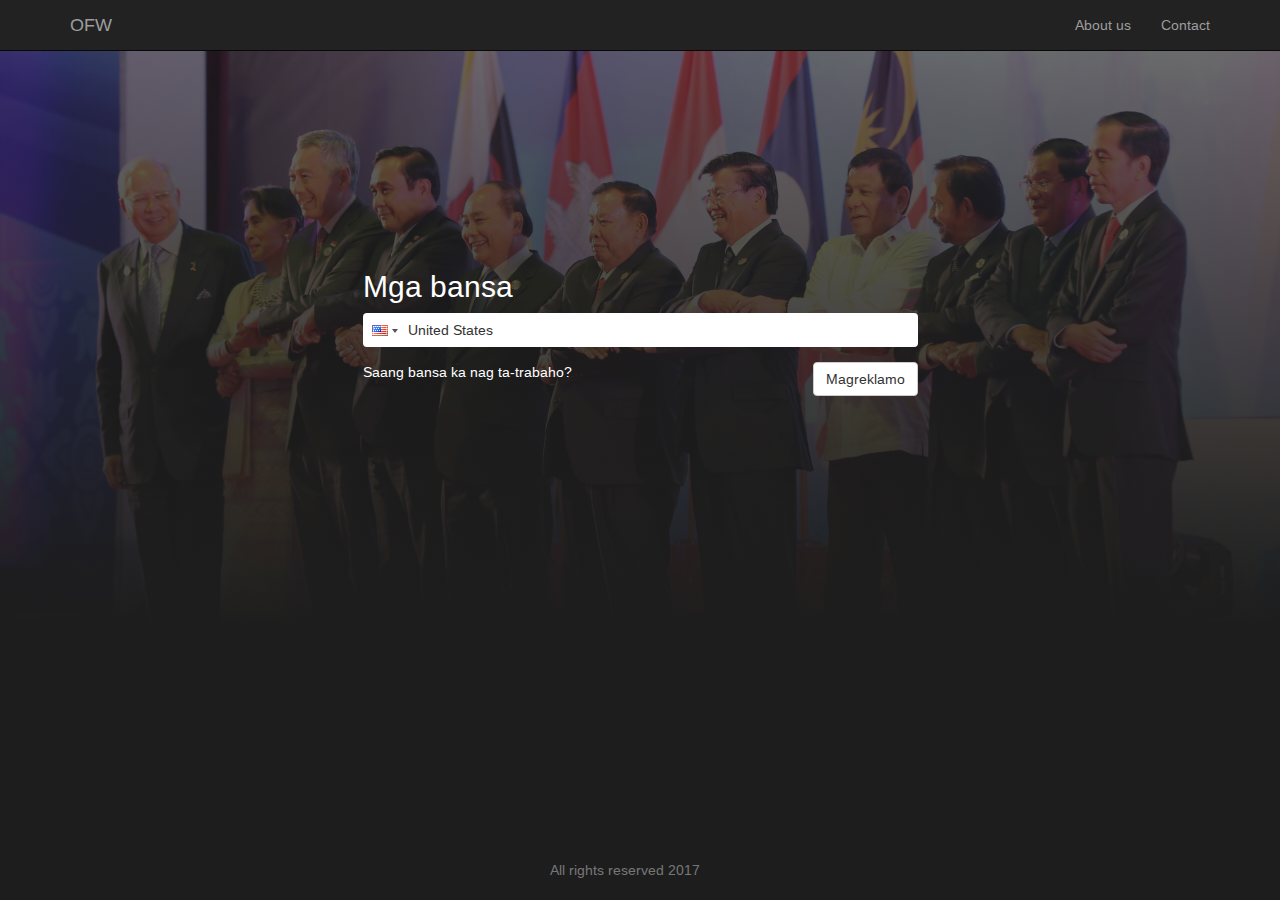
<file: ofw/index.htm>
<!DOCTYPE html>
<html lang="en">
<head>
<meta charset="utf-8">
<meta http-equiv="X-UA-Compatible" content="IE=edge">
<meta name="viewport" content="width=device-width, initial-scale=1">
<title>OFW Complaints</title>
<link rel="stylesheet" href="https://maxcdn.bootstrapcdn.com/bootstrap/3.3.7/css/bootstrap.min.css">
<link rel="stylesheet" href="https://maxcdn.bootstrapcdn.com/font-awesome/4.7.0/css/font-awesome.min.css">
<link href="https://fonts.googleapis.com/css?family=Arimo:400,400i,700,700i" rel="stylesheet">
<link rel="stylesheet" href="assets/plugins/country-select/build/css/countrySelect.min.css">
<link rel="stylesheet" href="assets/css/main.css">
<!--[if lt IE 9]>
<script src="https://oss.maxcdn.com/html5shiv/3.7.3/html5shiv.min.js"></script>
<script src="https://oss.maxcdn.com/respond/1.4.2/respond.min.js"></script>
<![endif]-->
</head>
<body>

<!-- Fixed navbar -->
<nav class="navbar navbar-inverse navbar-fixed-top">
<div class="container">
    <div class="navbar-header">
        <button type="button" class="navbar-toggle collapsed" data-toggle="collapse" data-target="#navbar" aria-expanded="false" aria-controls="navbar">
        <span class="sr-only">Toggle navigation</span>
        <span class="icon-bar"></span>
        <span class="icon-bar"></span>
        <span class="icon-bar"></span>
        </button>
        <a class="navbar-brand" href="#">OFW</a>
    </div>
    <div id="navbar" class="navbar-collapse collapse">
        <ul class="nav navbar-nav">
        </ul>
        <ul class="nav navbar-nav navbar-right">
            <li><a href="#">About us</a></li>
            <li><a href="#">Contact</a></li>
        </ul>
    </div><!--/.nav-collapse -->
</div>
</nav>

<div class="container" id="wrapper">
    <div class="row">
        <div class="col-md-offset-3 col-md-6 countries-search">
            <h2>Mga bansa</h2>
            <div class="form-group">
                <input type="text" id="country" class="form-control" autofocus="autofocus">
            </div>
        </div>
        <div class="col-md-offset-3 col-md-3">
            <p class="text-default extra-text">Saang bansa ka nag ta-trabaho?</p>
        </div>
        <div class="col-md-3">
            <button class="btn btn-default pull-right">Magreklamo</button>
        </div>
    </div>
</div>

<footer class="row">
    <div class="col-md-12">
        <div class="row">
            <div class="col-md-12">
                <p class="text-center text-muted">All rights reserved 2017</p>
            </div>
        </div>
    </div>
</footer>

<div id="background-image" style="background: url('assets/images/media-relations-asean-summit-laos-17.jpg') no-repeat center center; background-size: cover; -webkit-background-size: cover;-moz-background-size: cover; -o-background-size: cover;"></div>
<div id="background-overlay"></div>

<script src="https://ajax.googleapis.com/ajax/libs/jquery/3.2.1/jquery.min.js"></script>
<script src="https://maxcdn.bootstrapcdn.com/bootstrap/3.3.7/js/bootstrap.min.js"></script>
<script src="assets/plugins/country-select/build/js/countrySelect.min.js"></script>
<script>
    $("document").ready(function(){
        $("#country").countrySelect({
            preferredCountries: ['us', 'sa', 'ae', 'ca', 'my']
        });
    });
</script>
</body>
</html>
</file>
<file: ofw/assets/css/main.css>
body {
    font-family: 'Arimo', sans-serif;
    font-style: normal;
    font-weight: 400;
    font-size: 14px;

    color: #fff;
    margin-bottom: 60px;
    background-color: #1d1d1d;
}
.thin {
    font-weight: 100;
}

.regular {
    font-weight: 400;
}
.semibold {
    font-weight: 600;
}
#wrapper {
    position: absolute;
    left: 0;
    right: 0;
    z-index: 7;
    margin: 0 auto;
}
#background-image {
    position: absolute;
    left: 0;
    right: 0;
    z-index: 1;
    display: block;
    width: 100%;
}
#background-overlay {
    position: absolute;
    left: 0;
    right: 0;
    z-index: 6;
    width: 100%;
    background: -moz-linear-gradient(top,rgba(29,29,29,0.65) 0,rgba(29,29,29,1) 100%);
    background: -webkit-gradient(linear,left top,left bottom,color-stop(0%,rgba(29,29,29,0.5)),color-stop(100%,rgba(29,29,29,1)));
    background: -webkit-linear-gradient(top,rgba(29,29,29,0.65) 0,rgba(29,29,29,1) 100%);
    background: -o-linear-gradient(top,rgba(29,29,29,0.65) 0,rgba(29,29,29,1) 100%);
    background: -ms-linear-gradient(top,rgba(29,29,29,0.65) 0,rgba(29,29,29,1) 100%);
    background: linear-gradient(to bottom,rgba(29,29,29,0.65) 0,rgba(29,29,29,1) 100%);
    filter: progid:DXImageTransform.Microsoft.gradient(startColorstr='#801d1d1d',endColorstr='#1d1d1d',GradientType=0);
}
#country {
    color: #333;
}
.country-select {
    width: 100%;
}
.country-select .country-list,
.country-select.inside .flag-dropdown {
    color: #333;
    width: 100%;
}
.countries-search .form-control:focus {
    outline: none;
    box-shadow: none;
    border-color: transparent;
}
footer {
  position: absolute;
  bottom: 0;
  width: 100%;
  height: 40px;
  z-index: 10;
  margin: 0;
}
@media (min-width: 768px) {
    #wrapper {
        top: 250px;
    }
    #background-image {
        top: 50px;
        height: 580px;
    }
    #background-overlay {
        top: 50px;
        height: 580px;
    }
}
@media (max-width: 767px) {
    #wrapper {
        top: 250px;
    }
    #background-image,
    #background-overlay {
        top: 40px;
        height: 550px;
    }
}
</file>
<file: ofw/assets/plugins/country-select/build/css/countrySelect.min.css>
.country-select{position:relative;display:inline-block}.country-select *{-webkit-box-sizing:border-box;box-sizing:border-box}.country-select .flag{width:16px;height:11px;background:url(../../build/img/flags.png)}.country-select .hide{display:none}.country-select .v-hide{visibility:hidden}.country-select input{position:relative;z-index:0;margin-top:0!important;margin-bottom:0!important;padding-left:44px}.country-select input[disabled]+.flag-dropdown:hover{cursor:default}.country-select input[disabled]+.flag-dropdown:hover .selected-flag{background-color:transparent}.country-select .flag-dropdown{position:absolute;top:0;bottom:0}.country-select .flag-dropdown:hover{cursor:pointer}.country-select .flag-dropdown:hover .selected-flag{background-color:rgba(0,0,0,.05)}.country-select .selected-flag{z-index:1;position:relative;width:38px;height:100%;padding:0 0 0 8px}.country-select .selected-flag .flag{position:absolute;top:50%;margin-top:-5px}.country-select .selected-flag .arrow{position:relative;top:50%;margin-top:-2px;left:20px;width:0;height:0;border-left:3px solid transparent;border-right:3px solid transparent;border-top:4px solid #555}.country-select .selected-flag .arrow.up{border-top:none;border-bottom:4px solid #555}.country-select .country-list{list-style:none;position:absolute;z-index:2;padding:0;margin:0 0 0 -1px;-webkit-box-shadow:1px 1px 4px rgba(0,0,0,.2);box-shadow:1px 1px 4px rgba(0,0,0,.2);background-color:#fff;border:1px solid #ccc;width:430px;max-height:200px;overflow-y:scroll}.country-select .country-list .flag{display:inline-block;margin-right:6px}.country-select .country-list .divider{padding-bottom:5px;margin-bottom:5px;border-bottom:1px solid #ccc}.country-select .country-list .country{line-height:11px;padding:7px 10px}.country-select .country-list .country .dial-code{color:#999}.country-select .country-list .country.highlight{background-color:rgba(0,0,0,.05)}.country-select .country-list .country-name{margin-right:6px}.country-select.inside .flag-dropdown{padding:1px}.country-select.inside input[type=tel],.country-select.inside input[type=text]{padding-left:44px;margin-left:0}.country-select.outside input[type=tel],.country-select.outside input[type=text]{border:none;margin-left:38px}.country-select .zw{background-position:0 0}.country-select .zm{background-position:-16px 0}.country-select .za{background-position:0 -11px}.country-select .yt{background-position:-16px -11px}.country-select .ye{background-position:-32px 0}.country-select .ws{background-position:-32px -11px}.country-select .wf{background-position:0 -22px}.country-select .vu{background-position:-32px -22px}.country-select .vn{background-position:0 -33px}.country-select .vi{background-position:-16px -33px}.country-select .vg{background-position:-32px -33px}.country-select .ve{background-position:-48px 0}.country-select .vc{background-position:-48px -11px}.country-select .va{background-position:-48px -22px}.country-select .uz{background-position:-48px -33px}.country-select .uy{background-position:0 -44px}.country-select .um,.country-select .us{background-position:-16px -44px}.country-select .ug{background-position:-32px -44px}.country-select .ua{background-position:-48px -44px}.country-select .tz{background-position:-64px 0}.country-select .tw{background-position:-64px -11px}.country-select .tv{background-position:-64px -22px}.country-select .tt{background-position:-64px -33px}.country-select .tr{background-position:-64px -44px}.country-select .to{background-position:0 -55px}.country-select .tn{background-position:-16px -55px}.country-select .tm{background-position:-32px -55px}.country-select .tl{background-position:-48px -55px}.country-select .tk{background-position:-64px -55px}.country-select .tj{background-position:0 -66px}.country-select .th{background-position:-16px -66px}.country-select .tg{background-position:-32px -66px}.country-select .tf{background-position:-48px -66px}.country-select .td{background-position:-64px -66px}.country-select .tc{background-position:-80px 0}.country-select .sz{background-position:-80px -11px}.country-select .sy{background-position:-80px -22px}.country-select .sx{background-position:-80px -33px}.country-select .sv{background-position:-80px -44px}.country-select .st{background-position:-80px -55px}.country-select .ss{background-position:-80px -66px}.country-select .sr{background-position:0 -77px}.country-select .so{background-position:-16px -77px}.country-select .sn{background-position:-32px -77px}.country-select .sm{background-position:-48px -77px}.country-select .sl{background-position:-64px -77px}.country-select .sk{background-position:-80px -77px}.country-select .si{background-position:-96px 0}.country-select .sh{background-position:-96px -11px}.country-select .sg{background-position:-96px -22px}.country-select .se{background-position:-96px -33px}.country-select .sd{background-position:-96px -44px}.country-select .sc{background-position:-96px -66px}.country-select .sb{background-position:-96px -77px}.country-select .sa{background-position:0 -88px}.country-select .rw{background-position:-16px -88px}.country-select .ru{background-position:-32px -88px}.country-select .rs{background-position:-48px -88px}.country-select .ro{background-position:-64px -88px}.country-select .qa{background-position:-80px -88px}.country-select .py{background-position:-96px -88px}.country-select .pw{background-position:0 -99px}.country-select .pt{background-position:-16px -99px}.country-select .ps{background-position:-32px -99px}.country-select .pr{background-position:-48px -99px}.country-select .pn{background-position:-64px -99px}.country-select .pm{background-position:-80px -99px}.country-select .pl{background-position:-96px -99px}.country-select .pk{background-position:-112px 0}.country-select .ph{background-position:-112px -11px}.country-select .pg{background-position:-112px -22px}.country-select .pf{background-position:-112px -33px}.country-select .pe{background-position:-112px -44px}.country-select .pa{background-position:-112px -55px}.country-select .om{background-position:-112px -66px}.country-select .nz{background-position:-112px -77px}.country-select .nu{background-position:-112px -88px}.country-select .nr{background-position:-112px -99px}.country-select .bv,.country-select .no,.country-select .sj{background-position:0 -110px}.country-select .nl{background-position:-16px -110px}.country-select .ni{background-position:-32px -110px}.country-select .ng{background-position:-48px -110px}.country-select .nf{background-position:-64px -110px}.country-select .ne{background-position:-80px -110px}.country-select .nc{background-position:-96px -110px}.country-select .na{background-position:-112px -110px}.country-select .mz{background-position:-128px 0}.country-select .my{background-position:-128px -11px}.country-select .mx{background-position:-128px -22px}.country-select .mw{background-position:-128px -33px}.country-select .mv{background-position:-128px -44px}.country-select .mu{background-position:-128px -55px}.country-select .mt{background-position:-128px -66px}.country-select .ms{background-position:-128px -77px}.country-select .mr{background-position:-128px -88px}.country-select .mq{background-position:-128px -99px}.country-select .mp{background-position:-128px -110px}.country-select .mo{background-position:0 -121px}.country-select .mn{background-position:-16px -121px}.country-select .mm{background-position:-32px -121px}.country-select .ml{background-position:-48px -121px}.country-select .mk{background-position:-64px -121px}.country-select .mh{background-position:-80px -121px}.country-select .mg{background-position:-96px -121px}.country-select .me{background-position:0 -132px;height:12px}.country-select .md{background-position:-112px -121px}.country-select .mc{background-position:-128px -121px}.country-select .ma{background-position:-16px -132px}.country-select .ly{background-position:-32px -132px}.country-select .lv{background-position:-48px -132px}.country-select .lu{background-position:-64px -132px}.country-select .lt{background-position:-80px -132px}.country-select .ls{background-position:-96px -132px}.country-select .lr{background-position:-112px -132px}.country-select .lk{background-position:-128px -132px}.country-select .li{background-position:-144px 0}.country-select .lc{background-position:-144px -11px}.country-select .lb{background-position:-144px -22px}.country-select .la{background-position:-144px -33px}.country-select .kz{background-position:-144px -44px}.country-select .ky{background-position:-144px -55px}.country-select .kw{background-position:-144px -66px}.country-select .kr{background-position:-144px -77px}.country-select .kp{background-position:-144px -88px}.country-select .kn{background-position:-144px -99px}.country-select .km{background-position:-144px -110px}.country-select .ki{background-position:-144px -121px}.country-select .kh{background-position:-144px -132px}.country-select .kg{background-position:0 -144px}.country-select .ke{background-position:-16px -144px}.country-select .jp{background-position:-32px -144px}.country-select .jo{background-position:-48px -144px}.country-select .jm{background-position:-64px -144px}.country-select .je{background-position:-80px -144px}.country-select .it{background-position:-96px -144px}.country-select .is{background-position:-112px -144px}.country-select .ir{background-position:-128px -144px}.country-select .iq{background-position:-144px -144px}.country-select .io{background-position:-160px 0}.country-select .in{background-position:-160px -11px}.country-select .im{background-position:-160px -22px;height:9px}.country-select .il{background-position:-160px -31px}.country-select .ie{background-position:-160px -42px}.country-select .id{background-position:-160px -53px}.country-select .hu{background-position:-160px -64px}.country-select .ht{background-position:-160px -75px}.country-select .hr{background-position:-160px -86px}.country-select .hn{background-position:-160px -97px}.country-select .hk{background-position:-160px -108px}.country-select .gy{background-position:-160px -119px}.country-select .gw{background-position:-160px -130px}.country-select .gu{background-position:-160px -141px}.country-select .gt{background-position:0 -155px}.country-select .gs{background-position:-16px -155px}.country-select .gr{background-position:-32px -155px}.country-select .gq{background-position:-48px -155px}.country-select .gp{background-position:-64px -155px}.country-select .gn{background-position:-80px -155px}.country-select .gm{background-position:-96px -155px}.country-select .gl{background-position:-112px -155px}.country-select .gi{background-position:-128px -155px}.country-select .gh{background-position:-144px -155px}.country-select .gg{background-position:-160px -155px}.country-select .ge{background-position:-176px 0}.country-select .gd{background-position:-176px -11px}.country-select .gb{background-position:-176px -22px}.country-select .ga{background-position:-176px -33px}.country-select .bl,.country-select .fr,.country-select .gf,.country-select .mf,.country-select .re{background-position:-176px -44px}.country-select .fo{background-position:-176px -55px}.country-select .fm{background-position:-176px -66px}.country-select .fk{background-position:-176px -77px}.country-select .fj{background-position:-176px -88px}.country-select .fi{background-position:-176px -99px}.country-select .eu{background-position:-176px -121px}.country-select .et{background-position:-176px -132px}.country-select .es{background-position:-176px -143px}.country-select .er{background-position:-176px -154px}.country-select .eh{background-position:-16px -166px}.country-select .eg{background-position:-32px -166px}.country-select .ee{background-position:-48px -166px}.country-select .ec{background-position:-64px -166px}.country-select .dz{background-position:-80px -166px}.country-select .do{background-position:-96px -166px}.country-select .dm{background-position:-112px -166px}.country-select .dk{background-position:-128px -166px}.country-select .dj{background-position:-144px -166px}.country-select .de{background-position:-160px -166px}.country-select .cz{background-position:-176px -166px}.country-select .cy{background-position:0 -177px}.country-select .cx{background-position:-16px -177px}.country-select .cw{background-position:-32px -177px}.country-select .cv{background-position:-48px -177px}.country-select .cu{background-position:-64px -177px}.country-select .cs{background-position:-80px -177px}.country-select .cr{background-position:-96px -177px}.country-select .co{background-position:-112px -177px}.country-select .cn{background-position:-128px -177px}.country-select .cm{background-position:-144px -177px}.country-select .cl{background-position:-160px -177px}.country-select .ck{background-position:-176px -177px}.country-select .ci{background-position:-192px 0}.country-select .cg{background-position:-192px -11px}.country-select .cf{background-position:-192px -22px}.country-select .cd{background-position:-192px -33px}.country-select .cc{background-position:-192px -44px}.country-select .ca{background-position:-192px -66px}.country-select .bz{background-position:-192px -77px}.country-select .by{background-position:-192px -88px}.country-select .bw{background-position:-192px -99px}.country-select .bt{background-position:-192px -110px}.country-select .bs{background-position:-192px -121px}.country-select .br{background-position:-192px -132px}.country-select .bq{background-position:-192px -143px}.country-select .bo{background-position:-192px -154px}.country-select .bn{background-position:-192px -165px}.country-select .bm{background-position:-192px -176px}.country-select .bj{background-position:0 -188px}.country-select .bi{background-position:-16px -188px}.country-select .bh{background-position:-32px -188px}.country-select .bg{background-position:-48px -188px}.country-select .bf{background-position:-64px -188px}.country-select .be{background-position:-80px -188px}.country-select .bd{background-position:-96px -188px}.country-select .bb{background-position:-112px -188px}.country-select .ba{background-position:-128px -188px}.country-select .az{background-position:-144px -188px}.country-select .ax{background-position:-160px -188px}.country-select .aw{background-position:-176px -188px}.country-select .au,.country-select .hm{background-position:-192px -188px}.country-select .at{background-position:-208px 0}.country-select .as{background-position:-208px -11px}.country-select .ar{background-position:-208px -22px}.country-select .ao{background-position:-208px -33px}.country-select .an{background-position:-208px -44px}.country-select .am{background-position:-208px -55px}.country-select .al{background-position:-208px -66px}.country-select .ai{background-position:-208px -77px}.country-select .ag{background-position:-208px -88px}.country-select .af{background-position:-208px -99px}.country-select .ae{background-position:-208px -110px}.country-select .ad{background-position:-208px -121px}.country-select .np{background-position:-208px -132px}.country-select .ch{background-position:-208px -143px}
</file>
